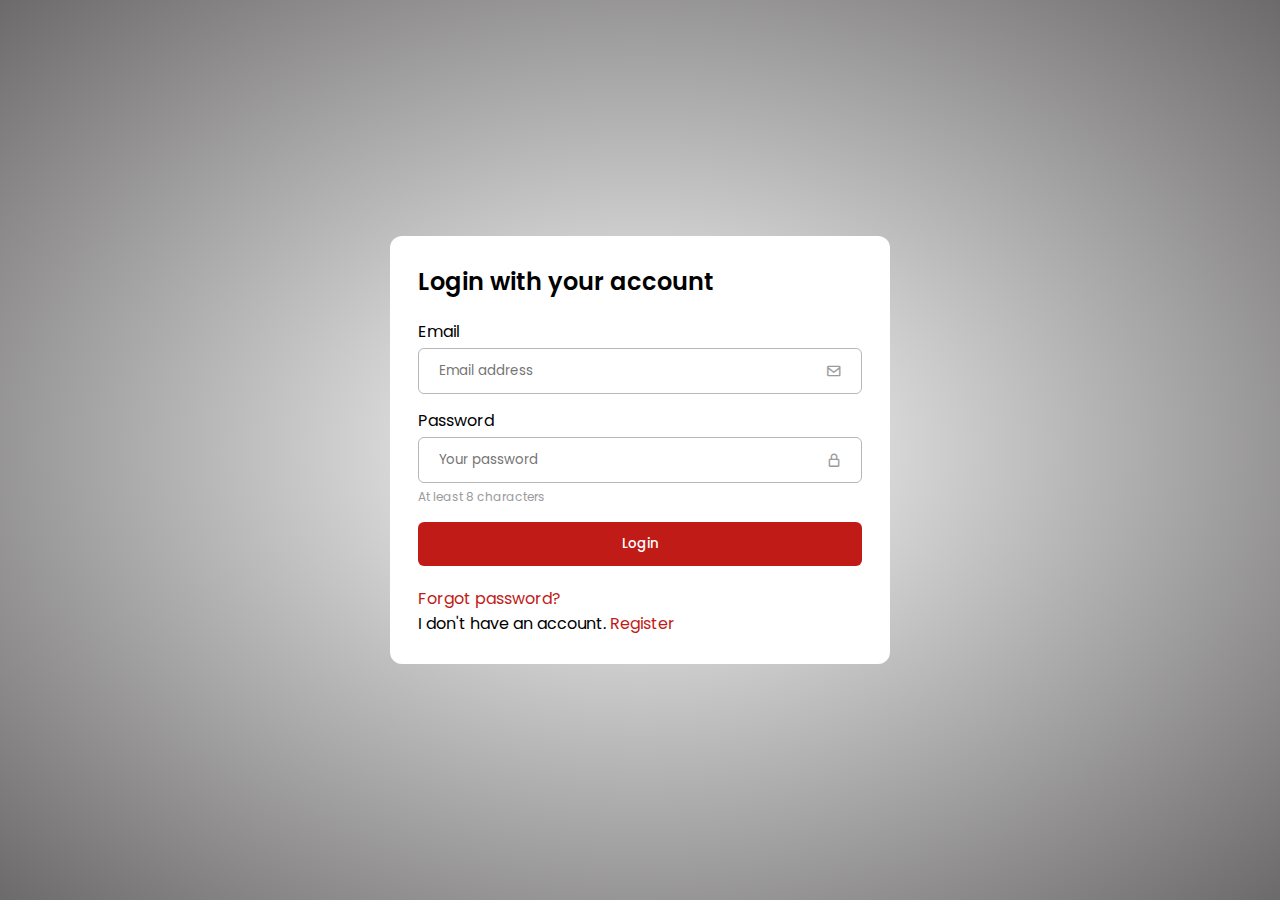
<file: asset/htmlpage/account.html>
<!DOCTYPE html>
<html lang="en">

<head>
    <meta charset="UTF-8">
    <meta name="viewport" content="width=device-width, initial-scale=1.0">
    <!-- linkcss -->
    <link rel="stylesheet" href="../css/account.css">
    <link rel="shortcut icon" href="../image/456456.jpg">
    <link href='https://unpkg.com/boxicons@2.1.4/css/boxicons.min.css' rel='stylesheet'>
    <link rel="preconnect" href="https://fonts.googleapis.com">
    <link rel="preconnect" href="https://fonts.gstatic.com" crossorigin>
    <link rel="stylesheet" type="text/css"
        href="https://cdnjs.cloudflare.com/ajax/libs/font-awesome/5.15.1/css/all.min.css">
    <link
        href="https://fonts.googleapis.com/css2?family=Poppins:ital,wght@0,100;0,200;0,300;0,400;0,500;0,600;0,700;0,800;0,900;1,100;1,200;1,300;1,400;1,500;1,600;1,700;1,800;1,900&display=swap"
        rel="stylesheet">
    <title>Account</title>
</head>

<body>

    








<div class="container">
    <form action="#" class="login active">
        <h2 class="title">Login with your account</h2>
        <div class="form-group">
            <label for="email">Email</label>
            <div class="input-group">
                <input type="email" id="email" placeholder="Email address">
                <i class='bx bx-envelope'></i>
            </div>
        </div>
        <div class="form-group">
            <label for="password">Password</label>
            <div class="input-group">
                <input type="password" pattern=".{8,}" id="password" placeholder="Your password">
                <i class='bx bx-lock-alt' ></i>
            </div>
            <span class="help-text">At least 8 characters</span>
        </div>
        <button type="submit" class="btn-submit">Login</button>
        <a href="#">Forgot password?</a>
        <p>I don't have an account. <a href="#" onclick="switchForm('register', event)">Register</a></p>
    </form>

    <form action="#" class="register">
        <h2 class="title">Register your account</h2>
        <div class="form-group">
            <label for="email">Email</label>
            <div class="input-group">
                <input type="email" id="email" placeholder="Email address">
                <i class='bx bx-envelope'></i>
            </div>
        </div>
        <div class="form-group">
            <label for="password">Password</label>
            <div class="input-group">
                <input type="password" pattern=".{8,}" id="password" placeholder="Your password">
                <i class='bx bx-lock-alt' ></i>
            </div>
            <span class="help-text">At least 8 characters</span>
        </div>
        <div class="form-group">
            <label for="confirm-pass">Confirm password</label>
            <div class="input-group">
                <input type="password" id="confirm-pass" placeholder="Enter password again">
                <i class='bx bx-lock-alt' ></i>
            </div>
            <span class="help-text">Confirm password must be same with password</span>
        </div>
        <button type="submit" class="btn-submit">Register</button>
        <p>I already have an account. <a href="#" onclick="switchForm('login', event)">Login</a></p>
    </form>
</div>












<script src="../script/main.js"></script>




</body>

</html>
</file>
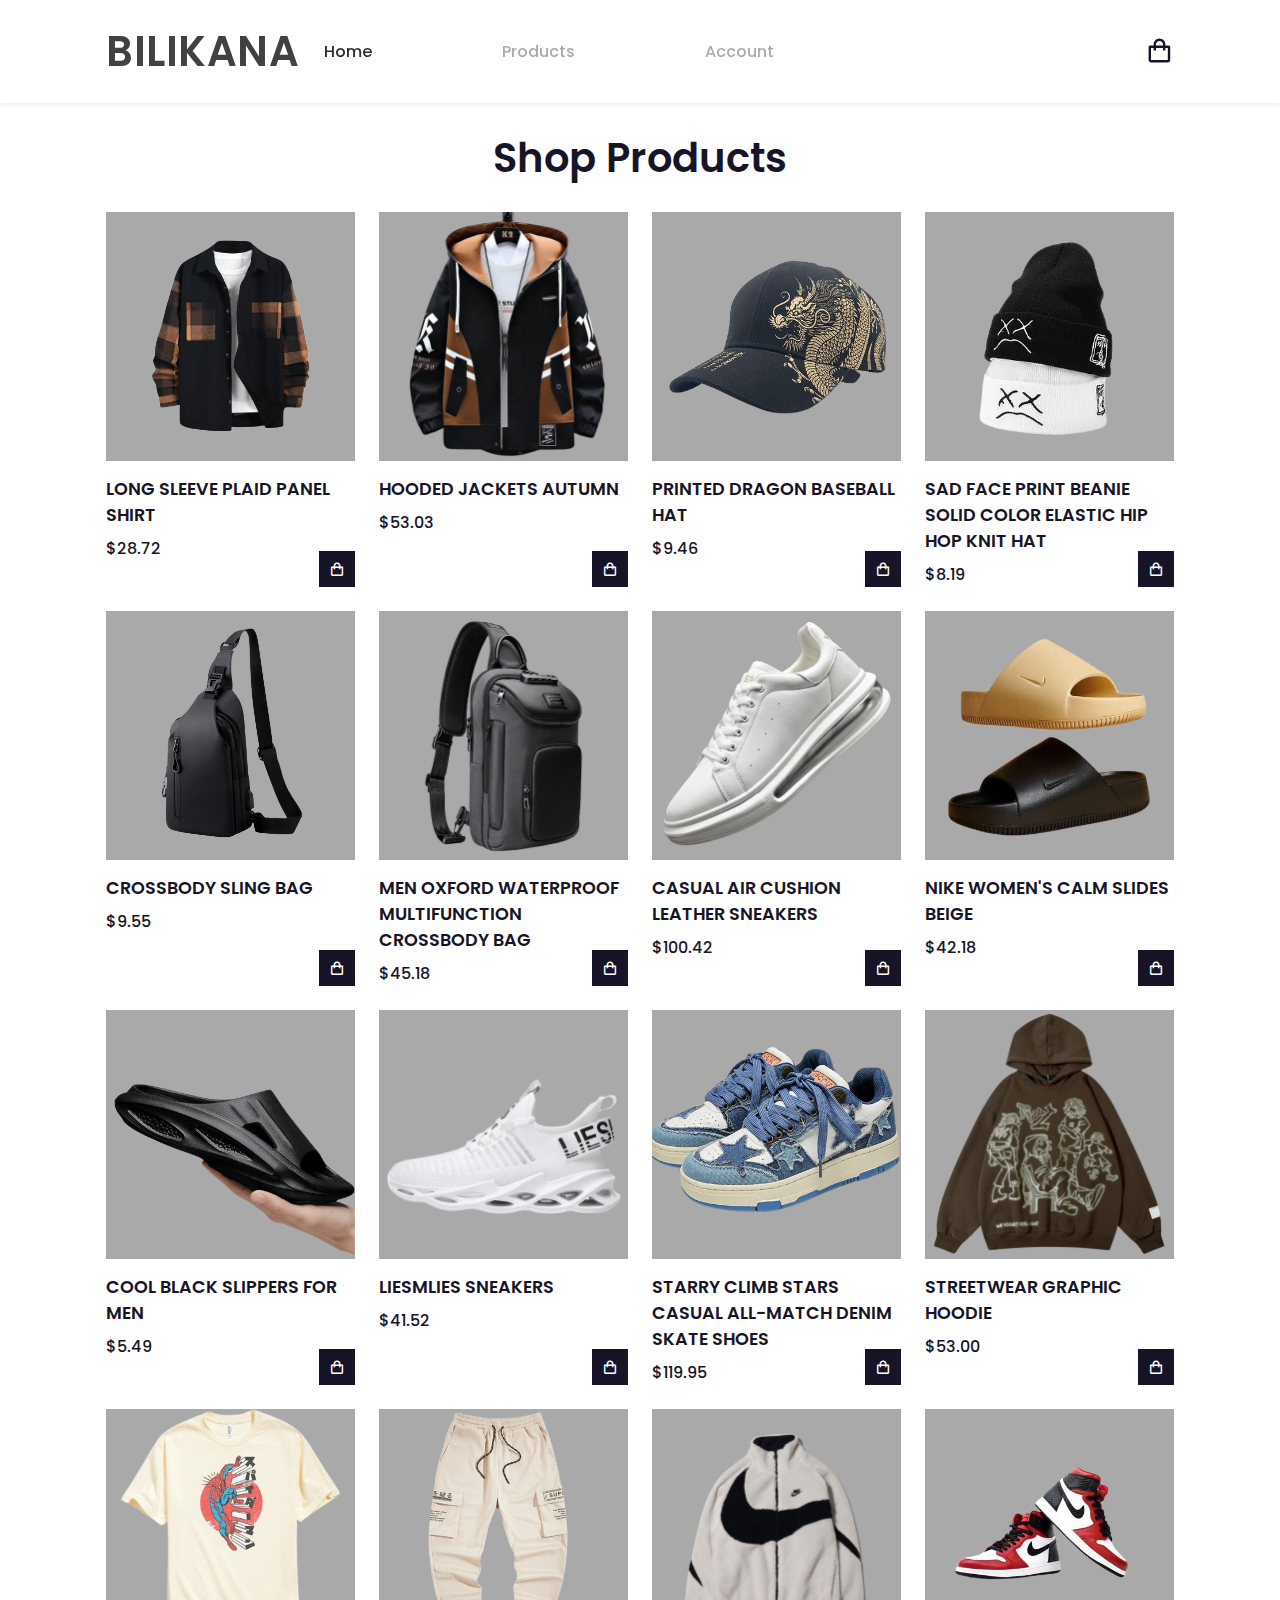
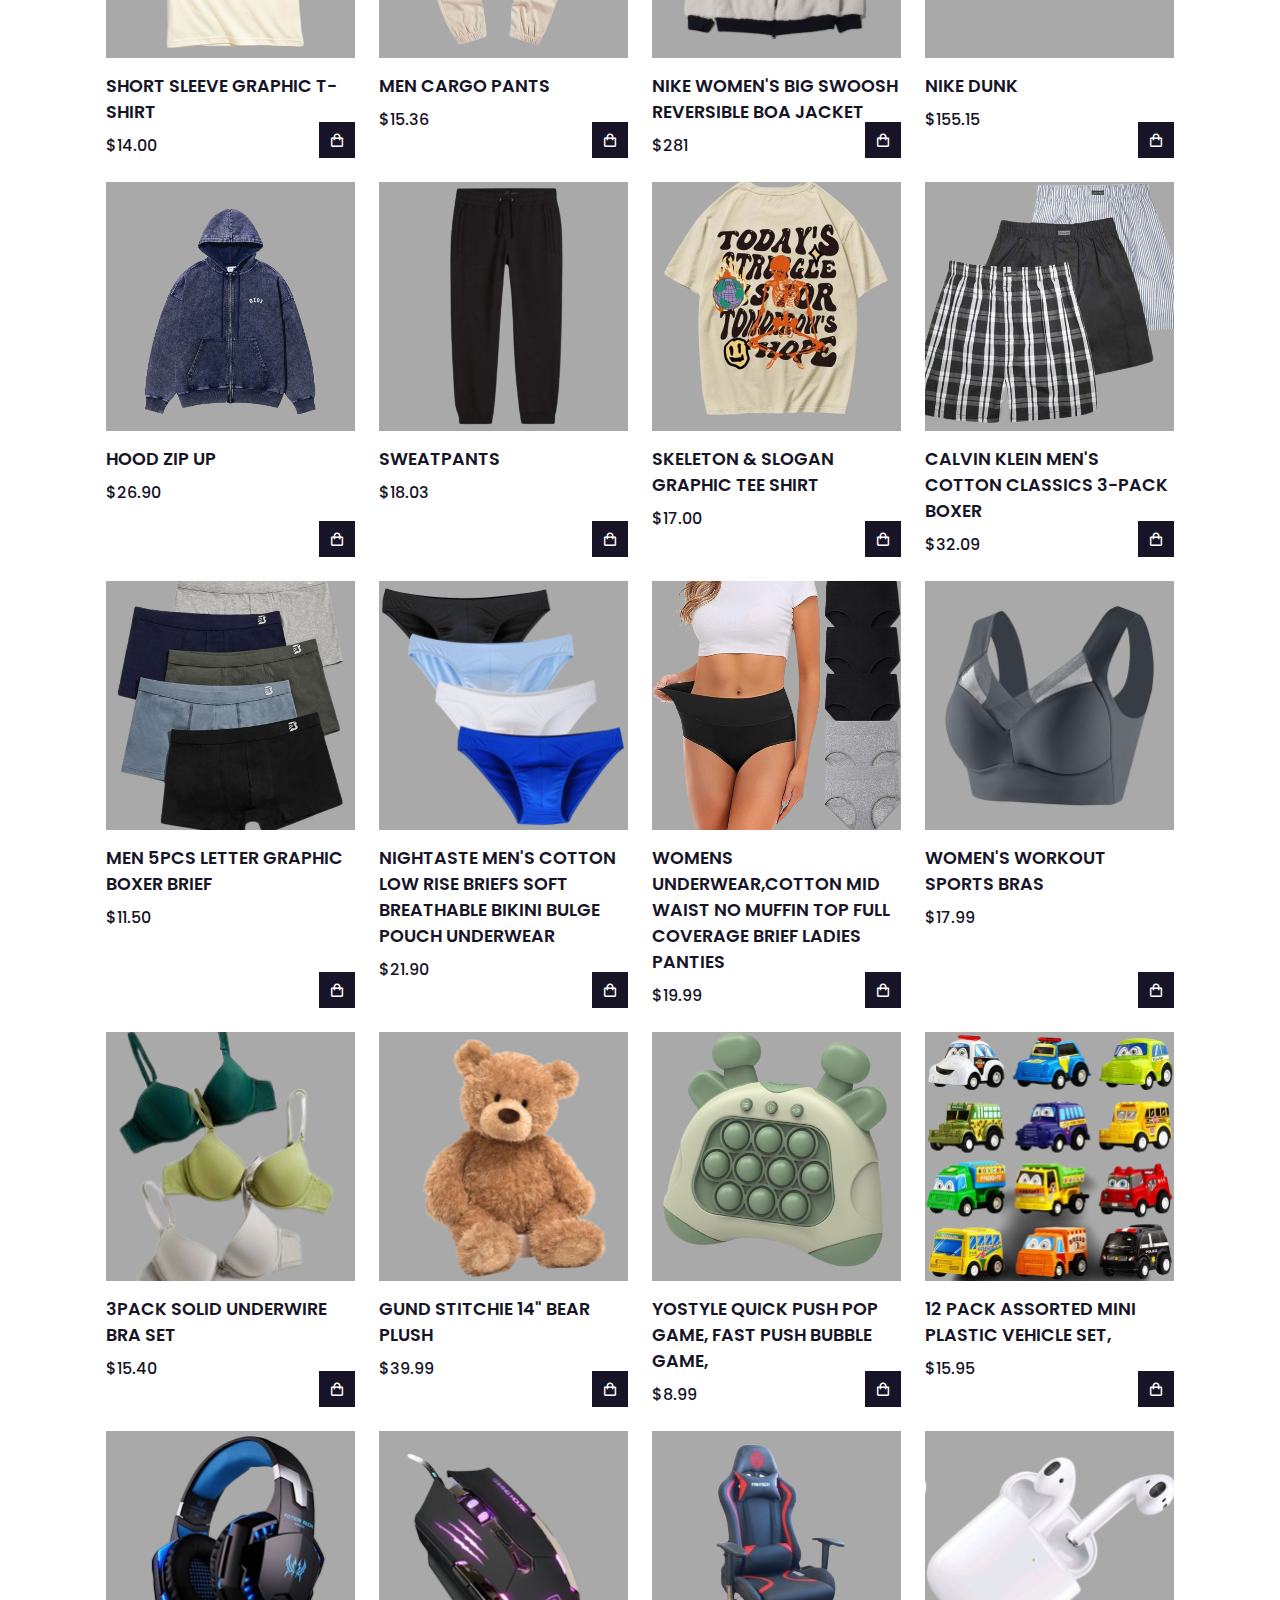
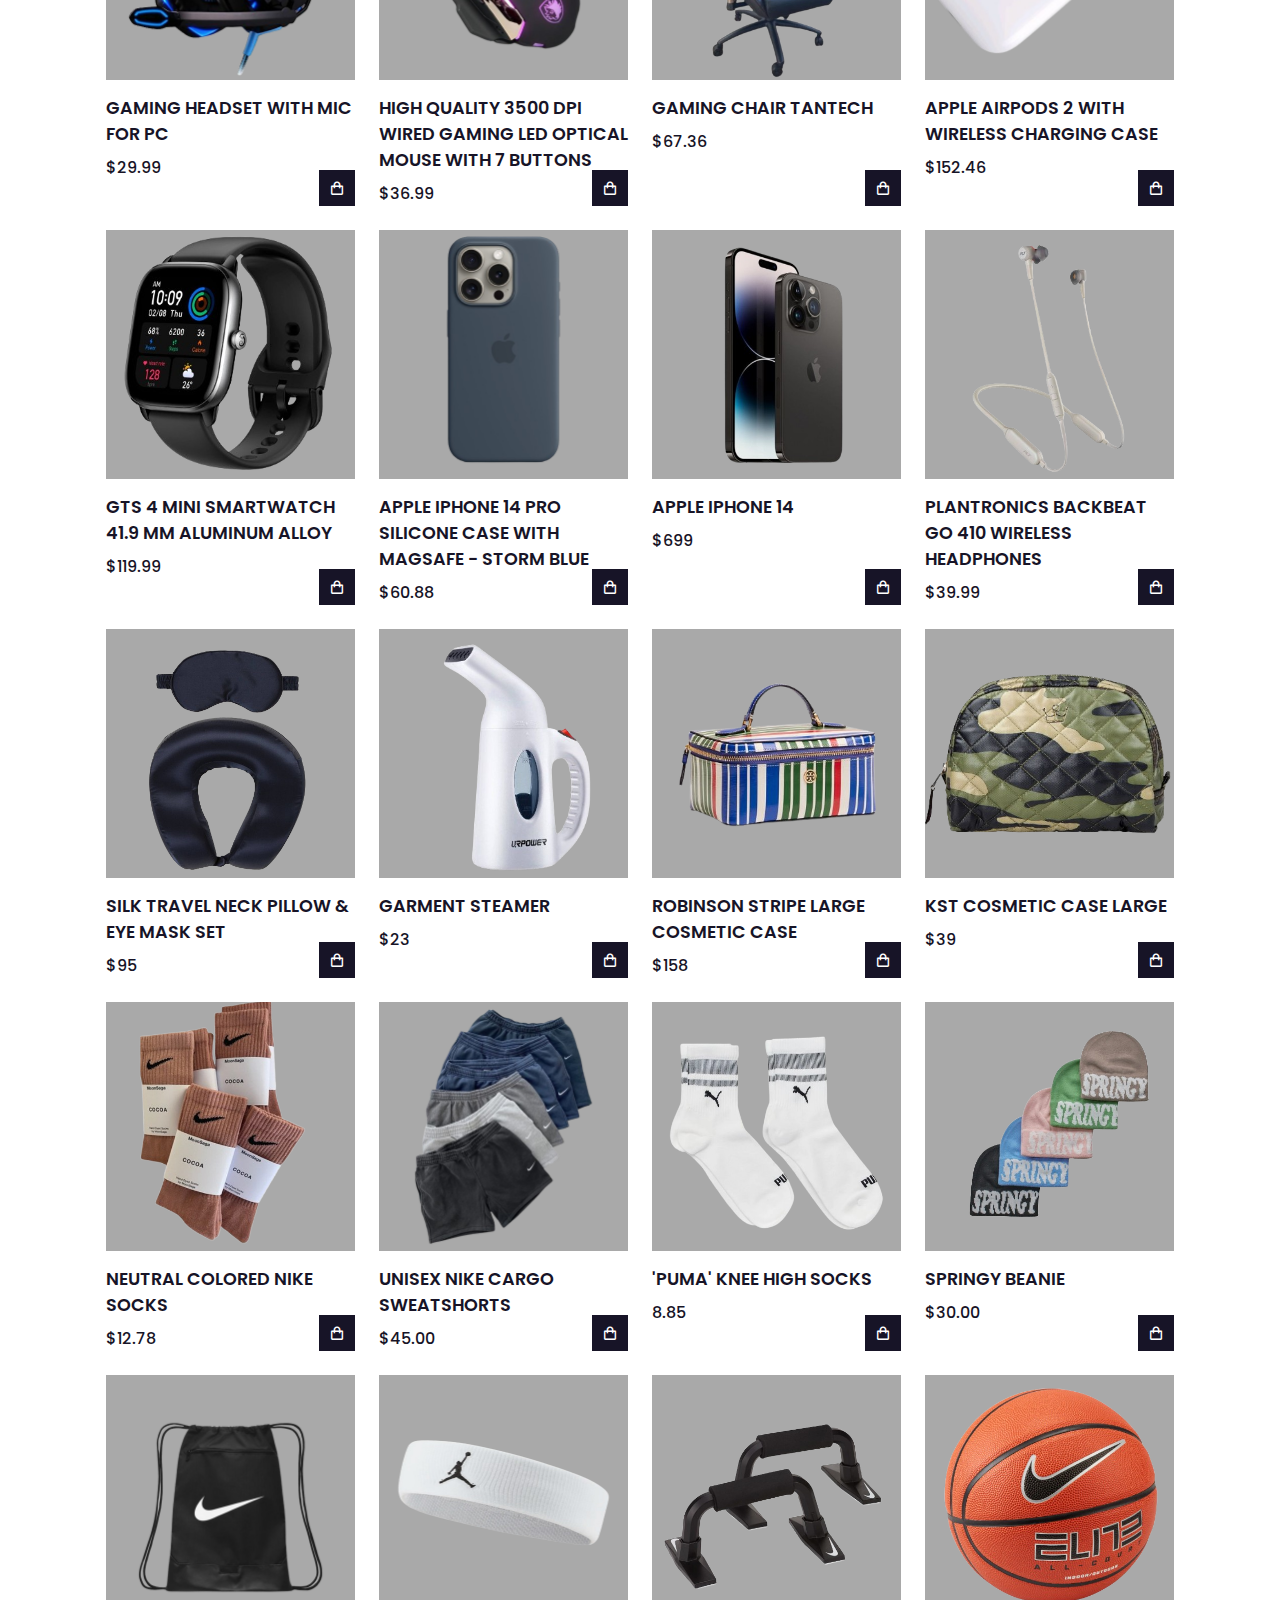
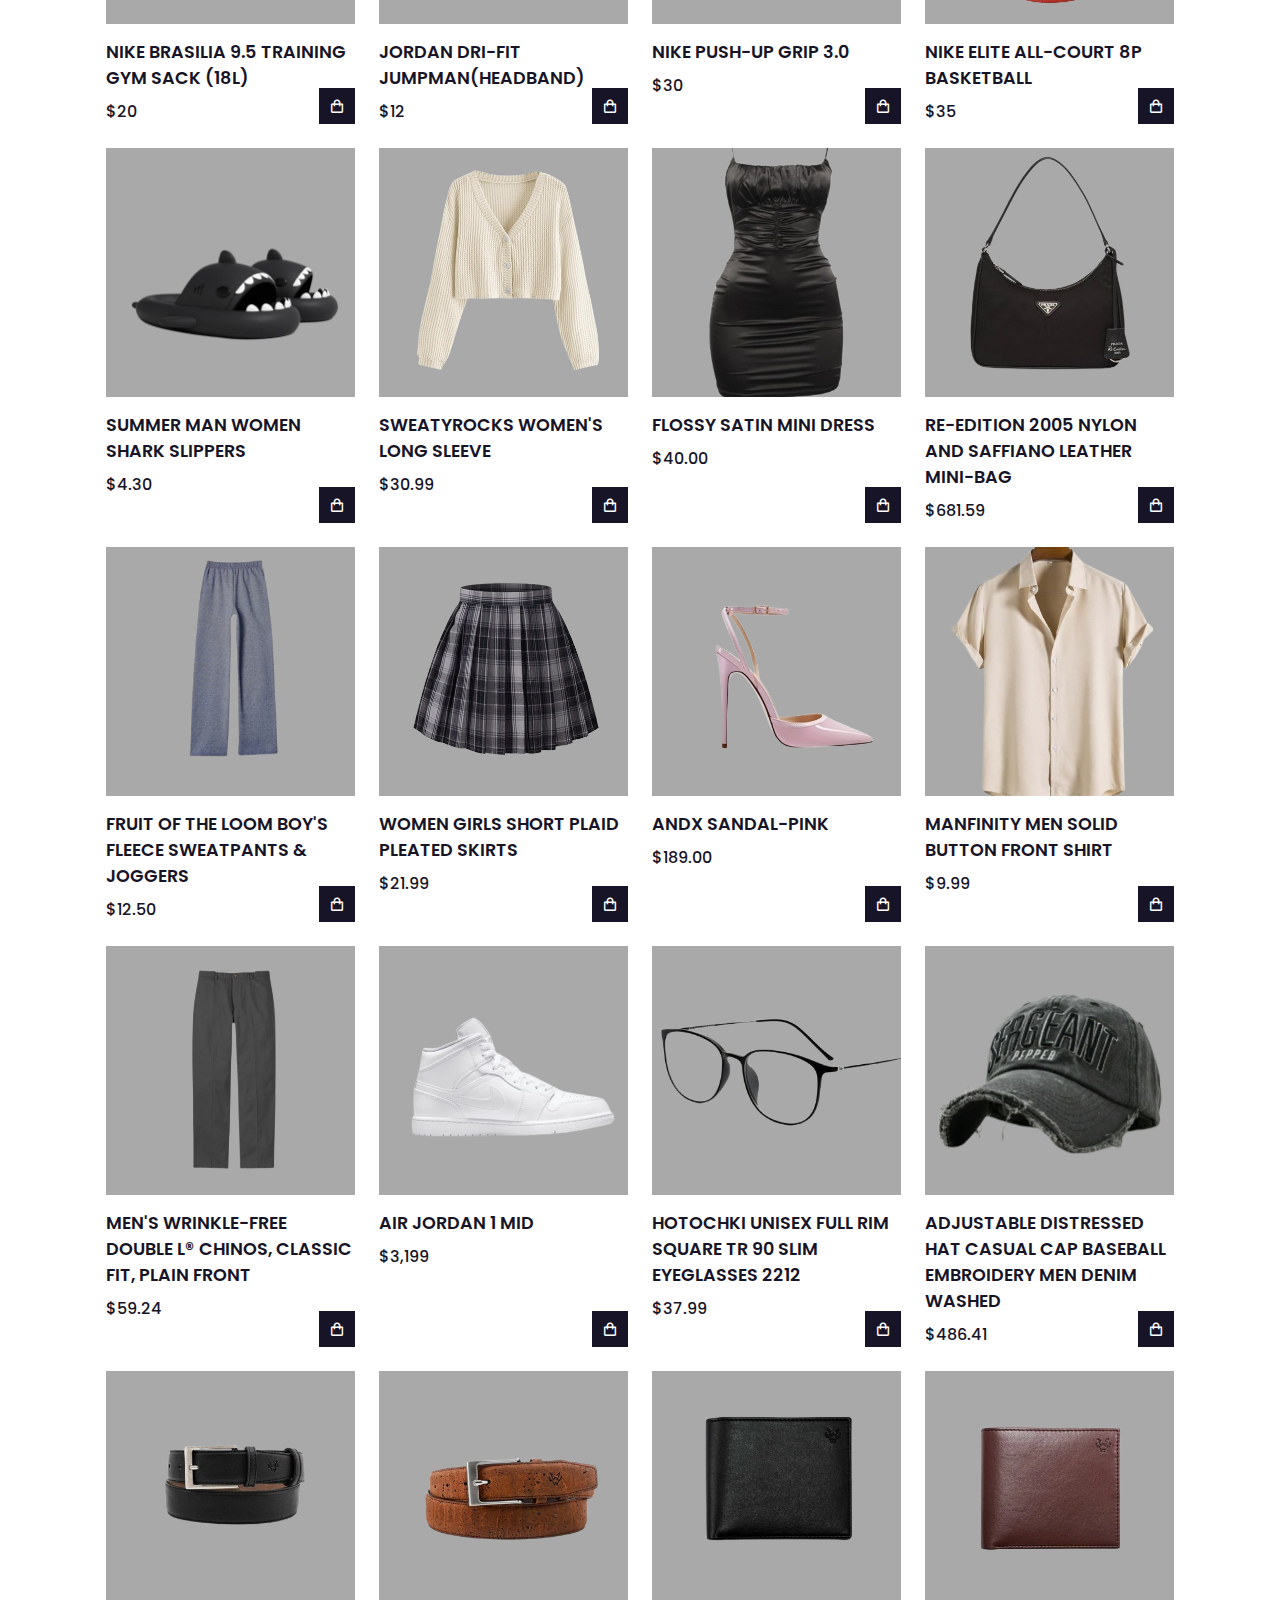
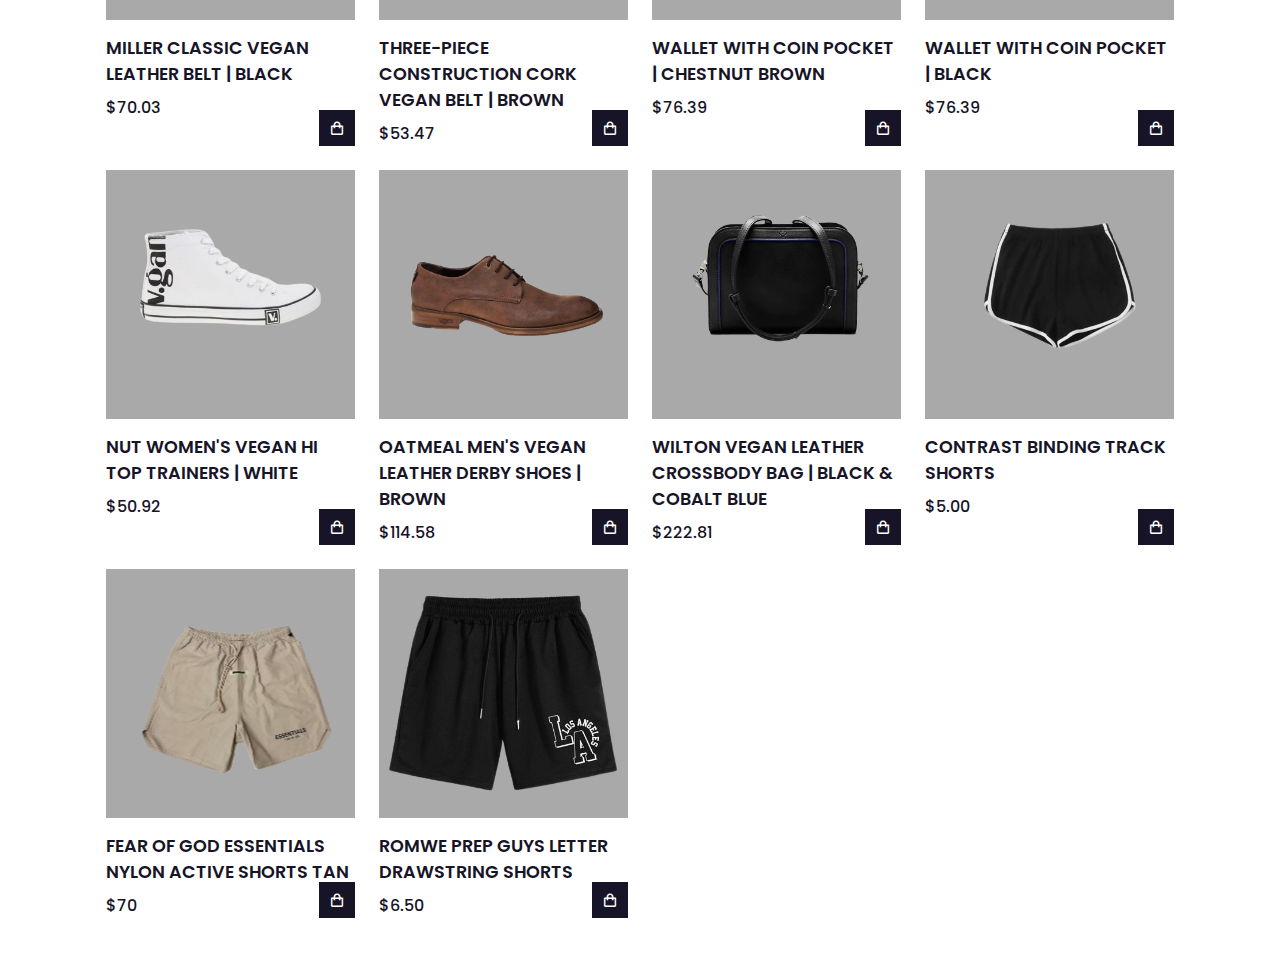
<file: asset/htmlpage/products.html>
<!DOCTYPE html>
<html lang="en">

<head>
    <meta charset="UTF-8">
    <meta name="viewport" content="width=device-width, initial-scale=1.0">
    <title>Products</title>
    <!-- stylesheet -->
    <link rel="stylesheet" href="../css/products.css">
    <!-- box icon -->
    <link href='https://unpkg.com/boxicons@2.1.4/css/boxicons.min.css' rel='stylesheet'>
    <!-- logoicon -->
    <link rel="shortcut icon" href="../image/456456.jpg">

    <link rel="stylesheet" href="https://cdnjs.cloudflare.com/ajax/libs/font-awesome/5.15.1/css/all.min.css">


    <!-- poppins font size -->
    <link rel="preconnect" href="https://fonts.googleapis.com">
    <link rel="preconnect" href="https://fonts.gstatic.com" crossorigin>
    <link
        href="https://fonts.googleapis.com/css2?family=Poppins:ital,wght@0,100;0,200;0,300;0,400;0,500;0,600;0,700;0,800;0,900;1,100;1,200;1,300;1,400;1,500;1,600;1,700;1,800;1,900&display=swap"
        rel="stylesheet">
</head>

<body>
    <!-- header -->
    <header>


        <!-- nav -->
        <div class="nav container">
            <input type="checkbox" class="menu-btn" id="menu-btn">
            <label for="menu-btn" class="menu-icon">
                <span class="nav-icon">
                    <i class="fas fa-bars"></i>
                </span>
            </label>
            <a href="#" class="logo">BILIKANA</a>

    

            <nav>
                <ul class="menu">
                    <li><a href="../../index.html" class="active">Home</a></li>
                    <li><a href="../htmlpage/products.html">Products</a></li>
                    <li><a href="../htmlpage/account.html">Account</a></li>
                </ul>
            </nav>

            <i class='bx bx-shopping-bag' id="cart-icon"></i>

            


            <!-- cart -->
            <div class="cart">
                <h2 class="cart-title">Cart</h2>
                <!-- content -->
                <div class="cart-content">
                   
                    
                </div>

                <!-- total -->
                <div class="total">
                    <div class="total-title">Total</div>
                    <div class="total-price">$0</div>
                </div>
                <!-- but botton -->
                <button type="button" class="btn-buy">Buy Now</button>
                <!-- cart close -->
                <i class='bx bx-x' id="cart-close"></i>
            </div>
        </div>
    </header>

    <!-- shop products -->

    <section class="shop container">
        <h2 class="section-title">Shop Products</h2>

        <!-- content -->
        <div class="shop-content">
            <!-- box 1 -->
            <div class="product-box">
                <img src="../image/1-removebg-preview.png" alt="" class="product-img">
                <h2 class="product-title">LONG SLEEVE PLAID PANEL SHIRT</h2>
                <span class="product-price">$28.72</span>
                <i class='bx bx-shopping-bag add-cart'></i>
            </div>
            <!-- box 2 -->
            <div class="product-box">
                <img src="../image/2-removebg-preview.png" alt="" class="product-img">
                <h2 class="product-title">HOODED JACKETS AUTUMN</h2>
                <span class="product-price">$53.03</span>
                <i class='bx bx-shopping-bag add-cart'></i>
            </div>
            <!-- box 3 -->
            <div class="product-box">
                <img src="../image/3-removebg-preview.png" alt="" class="product-img">
                <h2 class="product-title">PRINTED DRAGON BASEBALL HAT</h2>
                <span class="product-price">$9.46</span>
                <i class='bx bx-shopping-bag add-cart'></i>
            </div>
            <!-- box 4 -->
            <div class="product-box">
                <img src="../image/4-removebg-preview.png" alt="" class="product-img">
                <h2 class="product-title">SAD FACE PRINT BEANIE SOLID COLOR ELASTIC HIP HOP KNIT HAT</h2>
                <span class="product-price">$8.19</span>
                <i class='bx bx-shopping-bag add-cart'></i>
            </div>
            <!-- box 5 -->
            <div class="product-box">
                <img src="../image/5-removebg-preview.png" alt="" class="product-img">
                <h2 class="product-title">CROSSBODY SLING BAG</h2>
                <span class="product-price">$9.55</span>
                <i class='bx bx-shopping-bag add-cart'></i>
            </div>
            <!-- box 6 -->
            <div class="product-box">
                <img src="../image/6-removebg-preview.png" alt="" class="product-img">
                <h2 class="product-title">MEN OXFORD WATERPROOF MULTIFUNCTION CROSSBODY BAG</h2>
                <span class="product-price">$45.18</span>
                <i class='bx bx-shopping-bag add-cart'></i>
            </div>
            <!-- box 7 -->
            <div class="product-box">
                <img src="../image/7-removebg-preview.png" alt="" class="product-img">
                <h2 class="product-title">CASUAL AIR CUSHION LEATHER SNEAKERS</h2>
                <span class="product-price">$100.42</span>
                <i class='bx bx-shopping-bag add-cart'></i>
            </div>
            <!-- box 8 -->
            <div class="product-box">
                <img src="../image/8-removebg-preview.png" alt="" class="product-img">
                <h2 class="product-title">NIKE WOMEN'S CALM SLIDES BEIGE</h2>
                <span class="product-price">$42.18</span>
                <i class='bx bx-shopping-bag add-cart'></i>
            </div>
            <!-- box 9 -->
            <div class="product-box">
                <img src="../image/9-removebg-preview.png" alt="" class="product-img">
                <h2 class="product-title">Cool Black Slippers For Men</h2>
                <span class="product-price">$5.49</span>
                <i class='bx bx-shopping-bag add-cart'></i>
            </div>
            <!-- box 10 -->
            <div class="product-box">
                <img src="../image/10-removebg-preview.png" alt="" class="product-img">
                <h2 class="product-title">Liesmlies Sneakers</h2>
                <span class="product-price">$41.52</span>
                <i class='bx bx-shopping-bag add-cart'></i>
            </div>
            <!-- box 11 -->
            <div class="product-box">
                <img src="../image/11-removebg-preview.png" alt="" class="product-img">
                <h2 class="product-title">Starry Climb Stars Casual All-Match Denim Skate Shoes</h2>
                <span class="product-price">$119.95</span>
                <i class='bx bx-shopping-bag add-cart'></i>
            </div>
            <!-- box 12 -->
            <div class="product-box">
                <img src="../image/12-removebg-preview.png" alt="" class="product-img">
                <h2 class="product-title">Streetwear Graphic Hoodie</h2>
                <span class="product-price">$53.00</span>
                <i class='bx bx-shopping-bag add-cart'></i>
            </div>
            <!-- box 13 -->
            <div class="product-box">
                <img src="../image/13-removebg-preview.png" alt="" class="product-img">
                <h2 class="product-title">Short Sleeve Graphic T-Shirt</h2>
                <span class="product-price">$14.00</span>
                <i class='bx bx-shopping-bag add-cart'></i>
            </div>
            <!-- box 14 -->
            <div class="product-box">
                <img src="../image/14-removebg-preview.png" alt="" class="product-img">
                <h2 class="product-title">Men Cargo Pants</h2>
                <span class="product-price">$15.36</span>
                <i class='bx bx-shopping-bag add-cart'></i>
            </div>
            <!-- box 15 -->
            <div class="product-box">
                <img src="../image/15-removebg-preview.png" alt="" class="product-img">
                <h2 class="product-title">Nike Women's Big Swoosh Reversible Boa Jacket</h2>
                <span class="product-price">$281</span>
                <i class='bx bx-shopping-bag add-cart'></i>
            </div>
            <!-- box 16 -->
            <div class="product-box">
                <img src="../image/16-removebg-preview.png" alt="" class="product-img">
                <h2 class="product-title">Nike Dunk</h2>
                <span class="product-price">$155.15</span>
                <i class='bx bx-shopping-bag add-cart'></i>
            </div>
            <!-- box 17 -->
            <div class="product-box">
                <img src="../image/17-removebg-preview.png" alt="" class="product-img">
                <h2 class="product-title">hood zip up</h2>
                <span class="product-price">$26.90</span>
                <i class='bx bx-shopping-bag add-cart'></i>
            </div>
            <!-- box 18 -->
            <div class="product-box">
                <img src="../image/18-removebg-preview.png" alt="" class="product-img">
                <h2 class="product-title">Sweatpants</h2>
                <span class="product-price">$18.03</span>
                <i class='bx bx-shopping-bag add-cart'></i>
            </div>
            <!-- box 19 -->
            <div class="product-box">
                <img src="../image/19-removebg-preview.png" alt="" class="product-img">
                <h2 class="product-title">Skeleton & Slogan Graphic Tee shirt</h2>
                <span class="product-price">$17.00</span>
                <i class='bx bx-shopping-bag add-cart'></i>
            </div>
            <!-- box 20 -->
            <div class="product-box">
                <img src="../image/20-removebg-preview.png" alt="" class="product-img">
                <h2 class="product-title">Calvin Klein Men's Cotton Classics 3-Pack Boxer</h2>
                <span class="product-price">$32.09</span>
                <i class='bx bx-shopping-bag add-cart'></i>
            </div>
            <!-- box 21 -->
            <div class="product-box">
                <img src="../image/21-removebg-preview.png" alt="" class="product-img">
                <h2 class="product-title">Men 5pcs Letter Graphic Boxer Brief</h2>
                <span class="product-price">$11.50</span>
                <i class='bx bx-shopping-bag add-cart'></i>
            </div>
            <!-- box 22 -->
            <div class="product-box">
                <img src="../image/22-removebg-preview.png" alt="" class="product-img">
                <h2 class="product-title">Nightaste Men's Cotton Low Rise Briefs Soft Breathable Bikini Bulge Pouch Underwear</h2>
                <span class="product-price">$21.90</span>
                <i class='bx bx-shopping-bag add-cart'></i>
            </div>
            <!-- box 23 -->
            <div class="product-box">
                <img src="../image/23-removebg-preview.png" alt="" class="product-img">
                <h2 class="product-title">Womens Underwear,Cotton Mid Waist No Muffin Top Full Coverage Brief Ladies Panties</h2>
                <span class="product-price">$19.99</span>
                <i class='bx bx-shopping-bag add-cart'></i>
            </div>
            <!-- box 24 -->
            <div class="product-box">
                <img src="../image/24-removebg-preview.png" alt="" class="product-img">
                <h2 class="product-title">women's workout sports bras </h2>
                <span class="product-price">$17.99</span>
                <i class='bx bx-shopping-bag add-cart'></i>
            </div>
            <!-- box 25 -->
            <div class="product-box">
                <img src="../image/25-removebg-preview.png" alt="" class="product-img">
                <h2 class="product-title">3pack Solid Underwire Bra Set</h2>
                <span class="product-price">$15.40</span>
                <i class='bx bx-shopping-bag add-cart'></i>
            </div>
            <!-- box 26 -->
            <div class="product-box">
                <img src="../image/26-removebg-preview.png" alt="" class="product-img">
                <h2 class="product-title">Gund Stitchie 14" Bear Plush</h2>
                <span class="product-price">$39.99</span>
                <i class='bx bx-shopping-bag add-cart'></i>
            </div>
            <!-- box 27 -->
            <div class="product-box">
                <img src="../image/27-removebg-preview.png" alt="" class="product-img">
                <h2 class="product-title">Yostyle Quick Push Pop Game, Fast Push Bubble Game,</h2>
                <span class="product-price">$8.99</span>
                <i class='bx bx-shopping-bag add-cart'></i>
            </div>
            <!-- box 28 -->
            <div class="product-box">
                <img src="../image/28-removebg-preview.png" alt="" class="product-img">
                <h2 class="product-title">12 Pack Assorted Mini Plastic Vehicle Set,</h2>
                <span class="product-price">$15.95</span>
                <i class='bx bx-shopping-bag add-cart'></i>
            </div>
            <!-- box 29 -->
            <div class="product-box">
                <img src="../image/29-removebg-preview.png" alt="" class="product-img">
                <h2 class="product-title">Gaming Headset with Mic for PC</h2>
                <span class="product-price">$29.99</span>
                <i class='bx bx-shopping-bag add-cart'></i>
            </div>
            <!-- box 30 -->
            <div class="product-box">
                <img src="../image/30-removebg-preview.png" alt="" class="product-img">
                <h2 class="product-title">High Quality 3500 DPI Wired Gaming LED Optical Mouse with 7 Buttons</h2>
                <span class="product-price">$36.99</span>
                <i class='bx bx-shopping-bag add-cart'></i>
            </div>
            <!-- box 31 -->
            <div class="product-box">
                <img src="../image/31-removebg-preview.png" alt="" class="product-img">
                <h2 class="product-title">Gaming chair tantech</h2>
                <span class="product-price">$67.36</span>
                <i class='bx bx-shopping-bag add-cart'></i>
            </div>
            <!-- box 32 -->
            <div class="product-box">
                <img src="../image/32-removebg-preview.png" alt="" class="product-img">
                <h2 class="product-title">Apple AirPods 2 with Wireless Charging Case</h2>
                <span class="product-price">$152.46</span>
                <i class='bx bx-shopping-bag add-cart'></i>
            </div>
            <!-- box 33 -->
            <div class="product-box">
                <img src="../image/33-removebg-preview.png" alt="" class="product-img">
                <h2 class="product-title">GTS 4 Mini Smartwatch 41.9 mm Aluminum Alloy</h2>
                <span class="product-price">$119.99</span>
                <i class='bx bx-shopping-bag add-cart'></i>
            </div>
            <!-- box 34 -->
            <div class="product-box">
                <img src="../image/34-removebg-preview.png" alt="" class="product-img">
                <h2 class="product-title">Apple iPhone 14 Pro Silicone Case with MagSafe - Storm Blue</h2>
                <span class="product-price">$60.88</span>
                <i class='bx bx-shopping-bag add-cart'></i>
            </div>
            <!-- box 35 -->
            <div class="product-box">
                <img src="../image/35-removebg-preview.png" alt="" class="product-img">
                <h2 class="product-title">Apple iPhone 14</h2>
                <span class="product-price">$699</span>
                <i class='bx bx-shopping-bag add-cart'></i>
            </div>
            <!-- box 36 -->
            <div class="product-box">
                <img src="../image/36-removebg-preview.png" alt="" class="product-img">
                <h2 class="product-title">Plantronics BackBeat GO 410 Wireless Headphones</h2>
                <span class="product-price">$39.99</span>
                <i class='bx bx-shopping-bag add-cart'></i>
            </div>
            <!-- box 37 -->
            <div class="product-box">
                <img src="../image/37-removebg-preview.png" alt="" class="product-img">
                <h2 class="product-title">Silk Travel Neck Pillow & Eye Mask Set</h2>
                <span class="product-price">$95</span>
                <i class='bx bx-shopping-bag add-cart'></i>
            </div>
            <!-- box 38 -->
            <div class="product-box">
                <img src="../image/38-removebg-preview.png" alt="" class="product-img">
                <h2 class="product-title">Garment Steamer</h2>
                <span class="product-price">$23</span>
                <i class='bx bx-shopping-bag add-cart'></i>
            </div>
            <!-- box 39 -->
            <div class="product-box">
                <img src="../image/39-removebg-preview.png" alt="" class="product-img">
                <h2 class="product-title">Robinson Stripe Large Cosmetic Case</h2>
                <span class="product-price">$158</span>
                <i class='bx bx-shopping-bag add-cart'></i>
            </div>
            <!-- box 40 -->
            <div class="product-box">
                <img src="../image/40-removebg-preview.png" alt="" class="product-img">
                <h2 class="product-title">KST Cosmetic Case Large</h2>
                <span class="product-price">$39</span>
                <i class='bx bx-shopping-bag add-cart'></i>
            </div>
            <!-- box 41 -->
            <div class="product-box">
                <img src="../image/41-removebg-preview.png" alt="" class="product-img">
                <h2 class="product-title">Neutral Colored Nike Socks</h2>
                <span class="product-price">$12.78</span>
                <i class='bx bx-shopping-bag add-cart'></i>
            </div>
            <!-- box 42 -->
            <div class="product-box">
                <img src="../image/42-removebg-preview.png" alt="" class="product-img">
                <h2 class="product-title">Unisex Nike Cargo Sweatshorts</h2>
                <span class="product-price">$45.00</span>
                <i class='bx bx-shopping-bag add-cart'></i>
            </div>
            <!-- box 43 -->
            <div class="product-box">
                <img src="../image/43-removebg-preview.png" alt="" class="product-img">
                <h2 class="product-title">'Puma' Knee High Socks</h2>
                <span class="product-price">8.85</span>
                <i class='bx bx-shopping-bag add-cart'></i>
            </div>
            <!-- box 44 -->
            <div class="product-box">
                <img src="../image/44-removebg-preview.png" alt="" class="product-img">
                <h2 class="product-title">Springy Beanie</h2>
                <span class="product-price">$30.00</span>
                <i class='bx bx-shopping-bag add-cart'></i>
            </div>
            <!-- box 45 -->
            <div class="product-box">
                <img src="../image/45-removebg-preview.png" alt="" class="product-img">
                <h2 class="product-title">Nike Brasilia 9.5 Training Gym Sack (18L)</h2>
                <span class="product-price">$20</span>
                <i class='bx bx-shopping-bag add-cart'></i>
            </div>
            <!-- box 46 -->
            <div class="product-box">
                <img src="../image/46-removebg-preview.png" alt="" class="product-img">
                <h2 class="product-title">Jordan Dri-FIT Jumpman(Headband)</h2>
                <span class="product-price">$12</span>
                <i class='bx bx-shopping-bag add-cart'></i>
            </div>
            <!-- box 47 -->
            <div class="product-box">
                <img src="../image/47-removebg-preview.png" alt="" class="product-img">
                <h2 class="product-title">Nike Push-Up Grip 3.0</h2>
                <span class="product-price">$30</span>
                <i class='bx bx-shopping-bag add-cart'></i>
            </div>
            <!-- box 48 -->
            <div class="product-box">
                <img src="../image/48-removebg-preview.png" alt="" class="product-img">
                <h2 class="product-title">Nike Elite All-Court 8P Basketball</h2>
                <span class="product-price">$35</span>
                <i class='bx bx-shopping-bag add-cart'></i>
            </div>
            <!-- box 49 -->
            <div class="product-box">
                <img src="../image/49-removebg-preview.png" alt="" class="product-img">
                <h2 class="product-title">Summer Man Women Shark Slippers</h2>
                <span class="product-price">$4.30</span>
                <i class='bx bx-shopping-bag add-cart'></i>
            </div>
            <!-- box 50 -->
            <div class="product-box">
                <img src="../image/50-removebg-preview.png" alt="" class="product-img">
                <h2 class="product-title">SweatyRocks Women's Long Sleeve</h2>
                <span class="product-price">$30.99</span>
                <i class='bx bx-shopping-bag add-cart'></i>
            </div>
            <!-- box 51 -->
            <div class="product-box">
                <img src="../image/51-removebg-preview.png" alt="" class="product-img">
                <h2 class="product-title">FLOSSY SATIN MINI DRESS</h2>
                <span class="product-price">$40.00</span>
                <i class='bx bx-shopping-bag add-cart'></i>
            </div>
            <!-- box 52 -->
            <div class="product-box">
                <img src="../image/52-removebg-preview.png" alt="" class="product-img">
                <h2 class="product-title">Re-Edition 2005 Nylon and Saffiano Leather Mini-Bag</h2>
                <span class="product-price">$681.59</span>
                <i class='bx bx-shopping-bag add-cart'></i>
            </div>
            <!-- box 53 -->
            <div class="product-box">
                <img src="../image/53-removebg-preview.png" alt="" class="product-img">
                <h2 class="product-title">Fruit of the Loom Boy's Fleece Sweatpants & Joggers</h2>
                <span class="product-price">$12.50</span>
                <i class='bx bx-shopping-bag add-cart'></i>
            </div>
            <!-- box 54 -->
            <div class="product-box">
                <img src="../image/54-removebg-preview.png" alt="" class="product-img">
                <h2 class="product-title">Women Girls Short Plaid Pleated Skirts</h2>
                <span class="product-price">$21.99</span>
                <i class='bx bx-shopping-bag add-cart'></i>
            </div>
            <!-- box 55 -->
            <div class="product-box">
                <img src="../image/55-removebg-preview.png" alt="" class="product-img">
                <h2 class="product-title">ANDX sandal-Pink</h2>
                <span class="product-price">$189.00</span>
                <i class='bx bx-shopping-bag add-cart'></i>
            </div>
            <!-- box 56 -->
            <div class="product-box">
                <img src="../image/56-removebg-preview.png" alt="" class="product-img">
                <h2 class="product-title">Manfinity Men Solid Button Front Shirt</h2>
                <span class="product-price">$9.99</span>
                <i class='bx bx-shopping-bag add-cart'></i>
            </div>
            <!-- box 57 -->
            <div class="product-box">
                <img src="../image/57-removebg-preview.png" alt="" class="product-img">
                <h2 class="product-title">Men's Wrinkle-Free Double L® Chinos, Classic Fit, Plain Front</h2>
                <span class="product-price">$59.24</span>
                <i class='bx bx-shopping-bag add-cart'></i>
            </div>
            <!-- box 58 -->
            <div class="product-box">
                <img src="../image/58-removebg-preview.png" alt="" class="product-img">
                <h2 class="product-title">Air Jordan 1 Mid</h2>
                <span class="product-price">$3,199</span>
                <i class='bx bx-shopping-bag add-cart'></i>
            </div>
            <!-- box 59 -->
            <div class="product-box">
                <img src="../image/59-removebg-preview.png" alt="" class="product-img">
                <h2 class="product-title">Hotochki Unisex Full Rim Square Tr 90 Slim Eyeglasses 2212</h2>
                <span class="product-price">$37.99</span>
                <i class='bx bx-shopping-bag add-cart'></i>
            </div>
            <!-- box 60 -->
            <div class="product-box">
                <img src="../image/60-removebg-preview.png" alt="" class="product-img">
                <h2 class="product-title">Adjustable Distressed Hat Casual Cap Baseball Embroidery Men Denim Washed</h2>
                <span class="product-price">$486.41</span>
                <i class='bx bx-shopping-bag add-cart'></i>
            </div>
            <!-- box 61 -->
            <div class="product-box">
                <img src="../image/61-removebg-preview.png" alt="" class="product-img">
                <h2 class="product-title">Miller Classic Vegan Leather Belt | Black</h2>
                <span class="product-price">$70.03</span>
                <i class='bx bx-shopping-bag add-cart'></i>
            </div>
            <!-- box 62 -->
            <div class="product-box">
                <img src="../image/62-removebg-preview.png" alt="" class="product-img">
                <h2 class="product-title">Three-Piece Construction Cork Vegan Belt | Brown</h2>
                <span class="product-price">$53.47</span>
                <i class='bx bx-shopping-bag add-cart'></i>
            </div>
            <!-- box 63 -->
            <div class="product-box">
                <img src="../image/63-removebg-preview.png" alt="" class="product-img">
                <h2 class="product-title">Wallet with Coin Pocket | Chestnut Brown</h2>
                <span class="product-price">$76.39</span>
                <i class='bx bx-shopping-bag add-cart'></i>
            </div>
            <!-- box 64 -->
            <div class="product-box">
                <img src="../image/64-removebg-preview.png" alt="" class="product-img">
                <h2 class="product-title">Wallet with Coin Pocket | Black</h2>
                <span class="product-price">$76.39</span>
                <i class='bx bx-shopping-bag add-cart'></i>
            </div>

            <!-- box 65 -->
            <div class="product-box">
                <img src="../image/65-removebg-preview.png" alt="" class="product-img">
                <h2 class="product-title">Nut Women's Vegan Hi Top Trainers | White</h2>
                <span class="product-price">$50.92</span>
                <i class='bx bx-shopping-bag add-cart'></i>
            </div>
            <!-- box 66 -->
            <div class="product-box">
                <img src="../image/66-removebg-preview.png" alt="" class="product-img">
                <h2 class="product-title">Oatmeal Men's Vegan Leather Derby Shoes | Brown</h2>
                <span class="product-price">$114.58</span>
                <i class='bx bx-shopping-bag add-cart'></i>
            </div>
            <!-- box 67 -->
            <div class="product-box">
                <img src="../image/67-removebg-preview.png" alt="" class="product-img">
                <h2 class="product-title">Wilton Vegan Leather Crossbody Bag | Black & Cobalt Blue</h2>
                <span class="product-price">$222.81</span>
                <i class='bx bx-shopping-bag add-cart'></i>
            </div>
            <!-- box 68 -->
            <div class="product-box">
                <img src="../image/68-removebg-preview.png" alt="" class="product-img">
                <h2 class="product-title">Contrast Binding Track Shorts</h2>
                <span class="product-price">$5.00</span>
                <i class='bx bx-shopping-bag add-cart'></i>
            </div>
            <!-- box 69 -->
            <div class="product-box">
                <img src="../image/69-removebg-preview.png" alt="" class="product-img">
                <h2 class="product-title">Fear of God Essentials Nylon Active Shorts Tan</h2>
                <span class="product-price">$70</span>
                <i class='bx bx-shopping-bag add-cart'></i>
            </div>
            <!-- box 70 -->
            <div class="product-box">
                <img src="../image/70-removebg-preview.png" alt="" class="product-img">
                <h2 class="product-title">ROMWE Prep Guys Letter Drawstring Shorts</h2>
                <span class="product-price">$6.50</span>
                <i class='bx bx-shopping-bag add-cart'></i>
            </div>
        </div>
    </section>



    <script src="../script/main.js"></script>
</body>

</html>
</file>
<file: asset/css/account.css>
@import url('https://fonts.googleapis.com/css2?family=Poppins:wght@300;400;500;600;700&display=swap');

* {
	margin: 0;
	padding: 0;
	box-sizing: border-box;
	font-family: 'Poppins', sans-serif;
}

:root {
	--grey: #F4F2FF;
	--dark-grey: #B7B7B7;

	--green: #23AE00;
	--light-green: #BDFFAC;

	--red: #FE2727;
	--light-red: #FFD2D2;

	--blue: #C11B17;
	--light-blue: #B6C6FF;
	--dark-blue: #660000;

	--bs: #AECFFF;
	--text: #9B9B9B;
}

a {
	color: var(--blue);
	transition: all .3s ease;
	text-decoration: none;
}

a:hover {
	color: var(--dark-blue);
}

body {
	/* background: var(--light-blue); */background: radial-gradient(#fff, #6c6a6a);
	display: flex;
	justify-content: center;
	align-items: center;
	min-height: 100vh;
	padding: 0 16px;
}

.container {
	max-width: 500px;
	width: 100%;
	position: relative;
}
form {
	width: 100%;
	padding: 28px;
	border-radius: 12px;
	background: #fff;
	position: absolute;
	top: 50%;
	transform: translateY(-50%) scale(.8);
	opacity: 0;
	z-index: 100;
	transition: all .3s ease;
	transition-delay: 0s;
}
form.active {
	transform: translateY(-50%);
	opacity: 1;
	z-index: 200;
	transition-delay: .3s;
}
.title {
	font-size: 24px;
	font-weight: 600;
	margin-bottom: 20px;
}
.form-group {
	margin-bottom: 14px;
}
.form-group label {
	display: inline-block;
	margin-bottom: 4px;
}
.input-group {
	width: 100%;
	position: relative;
}
.input-group input {
	padding: 12px 40px 12px 20px;
	outline: none;
	border-radius: 6px;
	border: 1px solid var(--dark-grey);
	width: 100%;
	transition: all .3s ease;
}

/* Validation */
.input-group input:focus,
.input-group input:not(:placeholder-shown) {
	border-color: var(--blue);
	background: var(--grey);
}
.input-group input:focus + i,
.input-group input:not(:placeholder-shown) + i {
	color: var(--blue);
}
.input-group input:focus:valid {
	box-shadow: 0 0 0 4px var(--light-green);
}
.input-group input:valid:not(:placeholder-shown) {
	border-color: var(--green);
}
.input-group input:valid:not(:placeholder-shown) + i {
	color: var(--green);
}
.input-group input:invalid:not(:placeholder-shown) {
	border-color: var(--red);
}
.input-group input:invalid:not(:placeholder-shown) + i {
	color: var(--red);
}
.input-group input:focus:invalid {
	box-shadow: 0 0 0 4px var(--light-red);
}
.input-group input:focus,
.input-group input:focus:placeholder-shown {
	box-shadow: 0 0 0 4px var(--bs);
}
/* Validation */

.input-group i {
	position: absolute;
	top: 50%;
	transform: translateY(-50%);
	right: 20px;
	color: var(--text);
	pointer-events: none;
	transition: all .3s ease;
}
.form-group .help-text {
	font-size: 12px;
	color: var(--text);
}
.btn-submit {
	padding: 12px 0;
	display: block;
	width: 100%;
	color: #fff;
	border-radius: 6px;
	cursor: pointer;
	transition: all .3s ease;
	border: none;
	font-weight: 500;
	background: var(--blue);
	margin-bottom: 20px;
}
.btn-submit:hover {
	background: var(--dark-blue);
}
</file>
<file: asset/css/products.css>
/* Google fonts */
 @import url('https://fonts.googleapis.com/css2?family=Poppins:wght@400;500;600;700&display=swap');


 *{
    font-family: 'Poppins', sans-serif;
    margin: 0;
    padding: 0;
    box-sizing: border-box;
    list-style: none;
    text-decoration: none;
    scroll-behavior: smooth;
    scroll-padding: 2rem;
 }
 /* var */
 :root{
    --main-color: #fd4656;
    --text-color: #171427;
    --bg-color: #fff;
    --sec-color:#4946fd;
 }
 ::selection{
    color: var(--text-color);
    background-color: var(--main-color);
 }
 .container{
    max-width: 1068px;
    margin: auto;
    width: 100%;
 }
 section{
    padding: 4rem 0 3rem;
 }
 body{
    color: var(--text-color);
 }
 img{
    width: 100%;
 }
 .menu{
    display: flex;
}











nav{
    flex: 1;
    text-align: right;
    justify-content: center;
    
}
nav ul{
    display: inline-block;
    list-style-type: none;
    align-items: center;
    
}
nav ul li{
    display: inline-block;
    margin-right: 80px;
    
}
nav ul li a {
    padding: 10px;
    text-decoration: none;
    color: #7d7d7e;
    
} 
nav ul li a:hover{
    color: rgb(0, 0, 0);
    transition: all ease 0.2s;

}












 /* header */
 header{
    position: fixed;
    top: 0;
    left: 0;
    width: 100%;
    background-color: var(--bg-color);
    box-shadow: 0 1px 4px hsl(0 4% 15% / 10%);
    z-index: 100;
 }
.nav{
    display: flex;
    align-items: center;
    justify-content: space-between;
    padding: 20px 0;
}
.logo{
    font-size: 2.6rem;
    color: #414141;
    text-transform: uppercase;
    letter-spacing: 0.5px;
    font-weight: 600;
}
#cart-icon{
    font-size: 1.8rem;
    cursor: pointer;
}

/* cart */
.cart{
    position: fixed;
    top: 0;
    right: 0;
    right: -100%;
    width: 360px;
    height: 100vh;
    overflow-y: auto;
    overflow-x: hidden;
    padding: 20px;
    background-color: var(--bg-color);
    box-shadow: -2px solid 4px hsl(0 4% 15% / 10%);
    border: 1px solid var(--main-color);
    transition: 1.5s;
}
.cart.active{
    right: 0;
    transition: .5s;
}
.cart-title{
    /* text-align: center; */
    font-size: 1.5rem;
    font-weight: 600;
    margin-top: 2rem;
    margin-top: 2rem;
}
.cart-box{
    display: grid;
    grid-template-columns: 32% 50% 18%;
    align-items: center;
    gap: 1rem;
    margin-top: 1rem;
}
.cart-img{
    width: 100px;
    height: 100px;
    object-fit: contain;
    padding: 10px;
}
.detail-box{
    display: grid;
    row-gap: .5rem;
}
.cart-product-title{
    font-size: 1rem;
    text-transform: uppercase;
}
.cart-price{
    font-weight: 500;
}

.cart-quantity{
    border: 1px solid var(--text-color);
    outline-color: var(--main-color);
    width: 2.4rem;
    text-align: center;
    font-size: 1rem;
}
.cart-remove{
    font-size: 24px;
    color: var(--main-color);
    cursor: pointer;
}
.total{
    display: flex;
    justify-content: flex-end;
    margin-top: 1.5rem;
    border-top: 1px solid var(--text-color);
}
.total-title{
    font-style: 1rem;
    font-weight: 600;
}
.total-price{
    margin-left: .5rem;
}
.btn-buy{
    display: flex;
    margin: 1.5rem auto 0 auto;
    padding: 12px 20px;
    border: none;
    background-color: var(--sec-color);
    color: var(--bg-color);
    font-size: 1rem;
    font-weight: 500;
    cursor: pointer;
}
.btn-buy:hover{
    background-color: var(--text-color);
}
#cart-close{
    position: absolute;
    top: 1rem;
    right: .8rem;
    font-size: 2rem;
    color: var(--text-color);
    cursor: pointer;
}



/* shop products */
.shop{
    margin-top: 4rem;
}

.section-title{
    font-size: 2.5rem;
    font-weight: 600;
    text-align: center;
    margin-bottom: 1.5rem;
}
.shop-content{
    display: grid;
    grid-template-columns: repeat(auto-fit, minmax(220px, auto));
    gap: 1.5rem;
    transition: opacity .4s ease;
}
.product-box{
    position: relative;
}
.product-box:hover{
    padding: 10px;
    border: 1px solid var(--text-color);
    transition: .4s;
}
.product-img{
    width: 100%;
    aspect-ratio: 1/1;
    object-fit: cover;
    margin-bottom: .5rem;
    background-color: #A9A9A9;
}
.product-title{
    font-size: 1.1rem;
    font-weight: 600;
    text-transform: uppercase;
    margin-bottom: .5rem;
}
.product-price{
    font-weight: 500;
}
.add-cart{
    position: absolute;
    bottom: 0;
    right: 0;
    background-color: var(--text-color);
    color: var(--bg-color);
    padding: 10px;
    cursor: pointer;
}
.add-cart:hover{
    background-color: hsl(249, 32%, 17%);
}




.menu-icon,
.menu-btn{
    display: none;
}































/* responsive and breakpoints */

@media (max-width: 1080px){
    .nav{
        padding: 15px;
    }
    .container{
        width: 90%;
        margin: 0 auto;
    }
    section{
        padding: 3rem 0 2rem;
    }
    .shop{
        margin-top: 2rem;
    }
}

/* for medium devices */
@media (max-width: 400px){
    .nav{
        padding: 11px;
    }
    .logo{
        font-size: 1rem;
    }
    .cart {
        width: 320px;
    }
}
/* for small devices */
@media (max-width: 360px){
    .shop{
        margin-top: 1rem;
    }
    .cart{
        width: 280px;
    }
}





.menu {
    display: flex;
}

.menu li a {
    margin: 5px;
    padding: 5px 20px;
    color: #2e2e2e;
    font-weight: 500;
    opacity: 0.4;
    transition: all ease 0.3s;
}

.menu .active {
    opacity: 1;
}

.menu li a:hover {
    opacity: 1;
    transition: all ease 0.3s;
}

@media (max-width: 1024px) {
    .menu {
        position: absolute;
        top: 64px;
        left: 0;
        background-color: #ffffff;
        border-bottom: 1px solid #24242410;
        width: 100%;
        padding: 0;
        margin: 0;
        z-index: 100;
        text-align: center;
    }

    .menu li {
        width: 100%;
        margin: 0;
        padding: 0;
    }

    .menu li a {
        width: 100%;
        height: 40px;
        display: flex;
        align-items: center;
        justify-content: center;
        margin: 0;
        padding: 15px 0;
        border: 1px solid rgba(211, 211, 211, 0.08);
    }

    .menu li a:hover {
        color: #ffffff;
        background-color: #e74444;
        transition: all ease 0.2s;
    }
}
</file>
